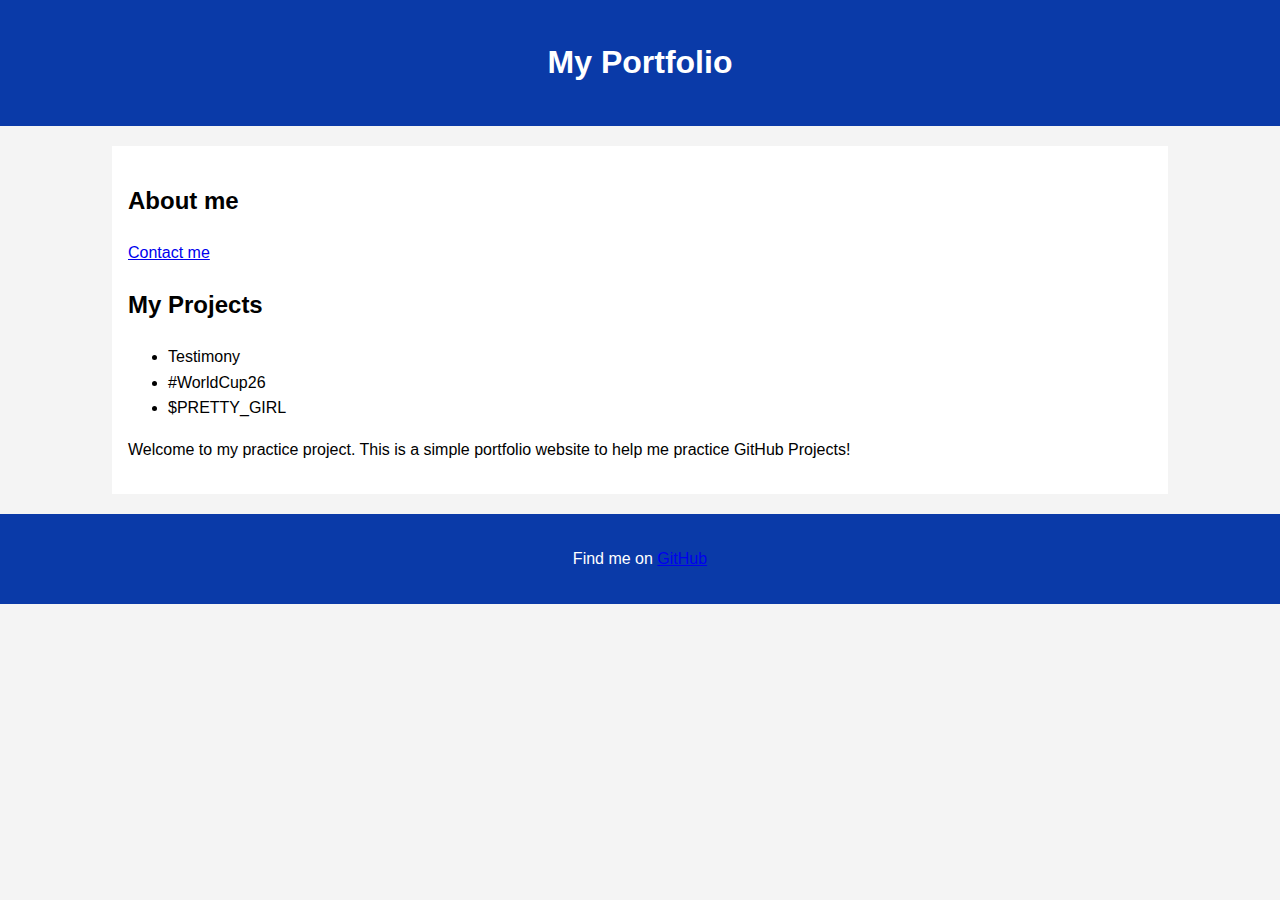
<file: index.html>
<!DOCTYPE html>
<html lang="en">
<head>
    <meta charset="UTF-8">
    <meta name="viewport" content="width=device-width, initial-scale=1.0">
    <title>My Portfolio</title>
    <link rel="stylesheet" href="style.css">
</head>
<body>
    <header>
        <h1>My Portfolio</h1>
    </header>

    <main>
        <section id="about">
            <h2>About me</h2>
            <a href="contact.html" target="_blank">Contact me</a>
            <h2>My Projects</h2>
            <ul>
                <li>Testimony</li>
                <li>#WorldCup26</li>
                <li>$PRETTY_GIRL</li>
            </ul>
            <p>Welcome to my practice project. This is a simple portfolio website to help me practice GitHub Projects!</p>
        </section>
    </main>

    <footer>
        <p>Find me on <a href="https://github.com/AaronFT97">GitHub</a></p>
    </footer>
</body>
</html>
</file>
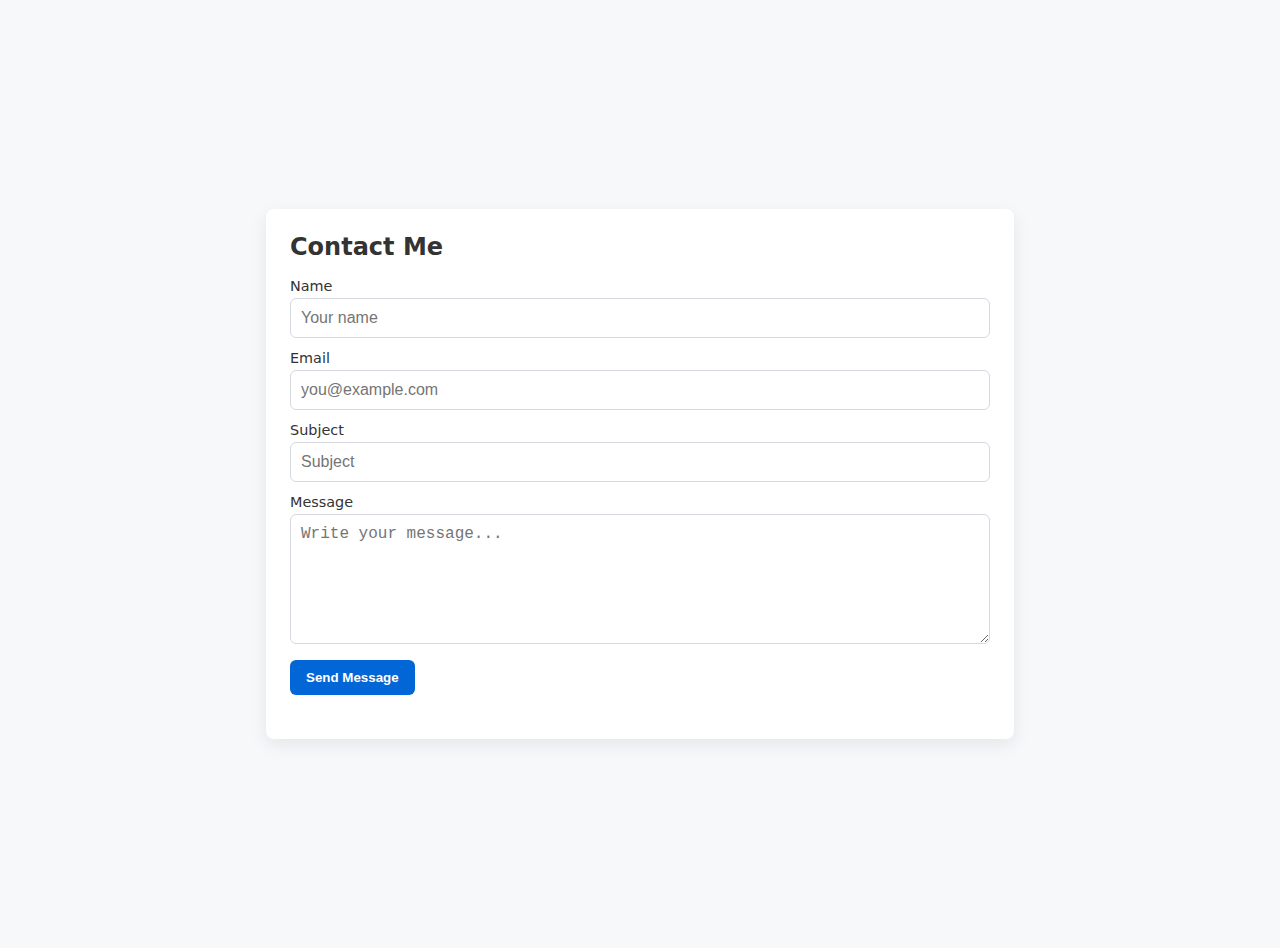
<file: contact.html>
<!DOCTYPE html>
<html lang="en">
<head>
    <meta charset="UTF-8">
    <meta name="viewport" content="width=device-width, initial-scale=1.0">
    <title>Contact Me</title>
    <link rel="stylesheet" href="contact_style.css">
</head>
<body>
    <main>
        <h1>Contact Me</h1>

        <form id="contactForm" class="contact-form" action="/contact" method="post" novalidate>
            <div>
                <label for="name">Name</label>
                <input id="name" name="name" type="text" required minlength="2" placeholder="Your name">
            </div>

            <div>
                <label for="email">Email</label>
                <input id="email" name="email" type="email" required placeholder="you@example.com">
            </div>

            <div>
                <label for="subject">Subject</label>
                <input id="subject" name="subject" type="text" required placeholder="Subject">
            </div>

            <div>
                <label for="message">Message</label>
                <textarea id="message" name="message" rows="6" required minlength="10" placeholder="Write your message..."></textarea>
            </div>

            <div>
                <button type="submit">Send Message</button>
            </div>

            <div id="formMessage" role="status" aria-live="polite"></div>
        </form>
    </main>
</body>
</html>
</file>
<file: style.css>
/* Basic Styles */
body {
    font-family: Arial, sans-serif;
    line-height: 1.6;
    background-color: #f4f4f4;
    margin: 0;
    padding: 0;
}

header {
    background: #0a3aa8;
    color: #fff;
    padding: 1rem 0;
    text-align: center;
}

main {
    width: 80%;
    margin: 20px auto;
    padding: 1rem;
    background: #fff;
}

footer {
    text-align: center;
    margin-top: 20px;
    padding: 1rem;
    background: #0a3aa8;
    color: #fff;
}
</file>
<file: contact_style.css>
/* Base styles */
:root {
    --primary-color: #0366d6;
    --text-color: #333;
    --border-color: #d6d9df;
    --background-color: #f7f8fa;
    --white: #fff;
    font-family: system-ui, -apple-system, "Segoe UI", Roboto, "Helvetica Neue", Arial;
}

body {
    display: flex;
    align-items: center;
    justify-content: center;
    min-height: 100vh;
    padding: 24px;
    margin: 0;
    background: var(--background-color);
}

/* Main container */
main {
    width: 100%;
    max-width: 700px;
    background: var(--white);
    padding: 24px;
    border-radius: 8px;
    box-shadow: 0 6px 18px rgba(20, 20, 40, 0.08);
}

/* Headings */
h1 {
    margin-top: 0;
    font-size: 1.5rem;
    color: var(--text-color);
}

/* Form styles */
.contact-form {
    display: grid;
    gap: 12px;
}

.contact-form label {
    display: block;
    font-size: 0.9rem;
    color: var(--text-color);
    margin-bottom: 4px;
}

.contact-form input[type="text"],
.contact-form input[type="email"],
.contact-form textarea {
    width: 100%;
    padding: 10px;
    border: 1px solid var(--border-color);
    border-radius: 6px;
    font-size: 1rem;
    box-sizing: border-box;
}

.contact-form button {
    padding: 10px 16px;
    background: var(--primary-color);
    color: var(--white);
    border: none;
    border-radius: 6px;
    cursor: pointer;
    font-weight: 600;
    transition: transform 0.1s ease;
}

.contact-form button:hover {
    opacity: 0.9;
}

/* Form message */
#formMessage {
    margin-top: 8px;
    color: green;
    font-size: 0.95rem;
}

/* Responsive design */
@media (max-width: 480px) {
    main {
        padding: 16px;
    }
}

/* Accessibility */
@media (prefers-reduced-motion: no-preference) {
    .contact-form button:active {
        transform: translateY(1px);
    }
}
</file>
